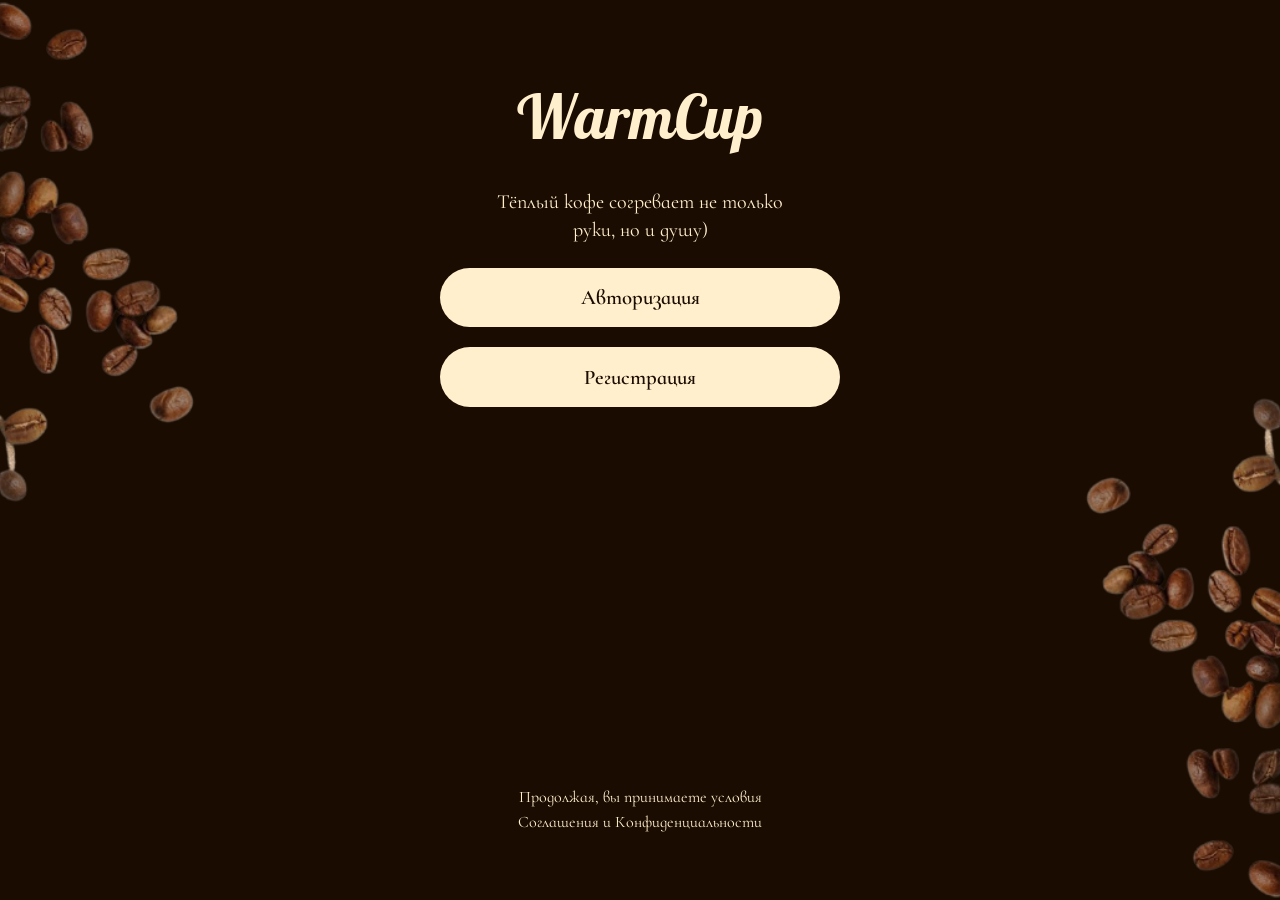
<file: index.html>
<!DOCTYPE html>
<html lang="ru">
<head>
    <meta charset="UTF-8">
    <meta name="viewport" content="width=device-width, initial-scale=1.0, maximum-scale=1.0, user-scalable=no">
    <title>WarmCup</title>
    <link rel="preconnect" href="https://fonts.googleapis.com">
    <link rel="preconnect" href="https://fonts.gstatic.com" crossorigin>
    <link href="https://fonts.googleapis.com/css2?family=Cormorant+Infant:wght@400;500;600;700&family=Galada&display=swap" rel="stylesheet">
    <link rel="stylesheet" href="css/style.css">
</head>
<body class="welcome-body">

    <img src="assets/coffee-beans-left.png" alt="" class="beans beans-left">
    <img src="assets/coffee-beans-right.png" alt="" class="beans beans-right">

    <main class="welcome-page">
        <div class="welcome-content">
            <h1 class="welcome-logo">WarmCup</h1>
            <p class="welcome-text">Тёплый кофе согревает не только руки, но и душу)</p>

            <nav class="welcome-actions">
                <a href="login.html" class="welcome-btn">Авторизация</a>
                <a href="register.html" class="welcome-btn">Регистрация</a>
            </nav>
        </div>

        <footer class="welcome-footer">
            Продолжая, вы принимаете условия<br>
            Соглашения и Конфиденциальности
        </footer>
    </main>

</body>
</html>
</file>
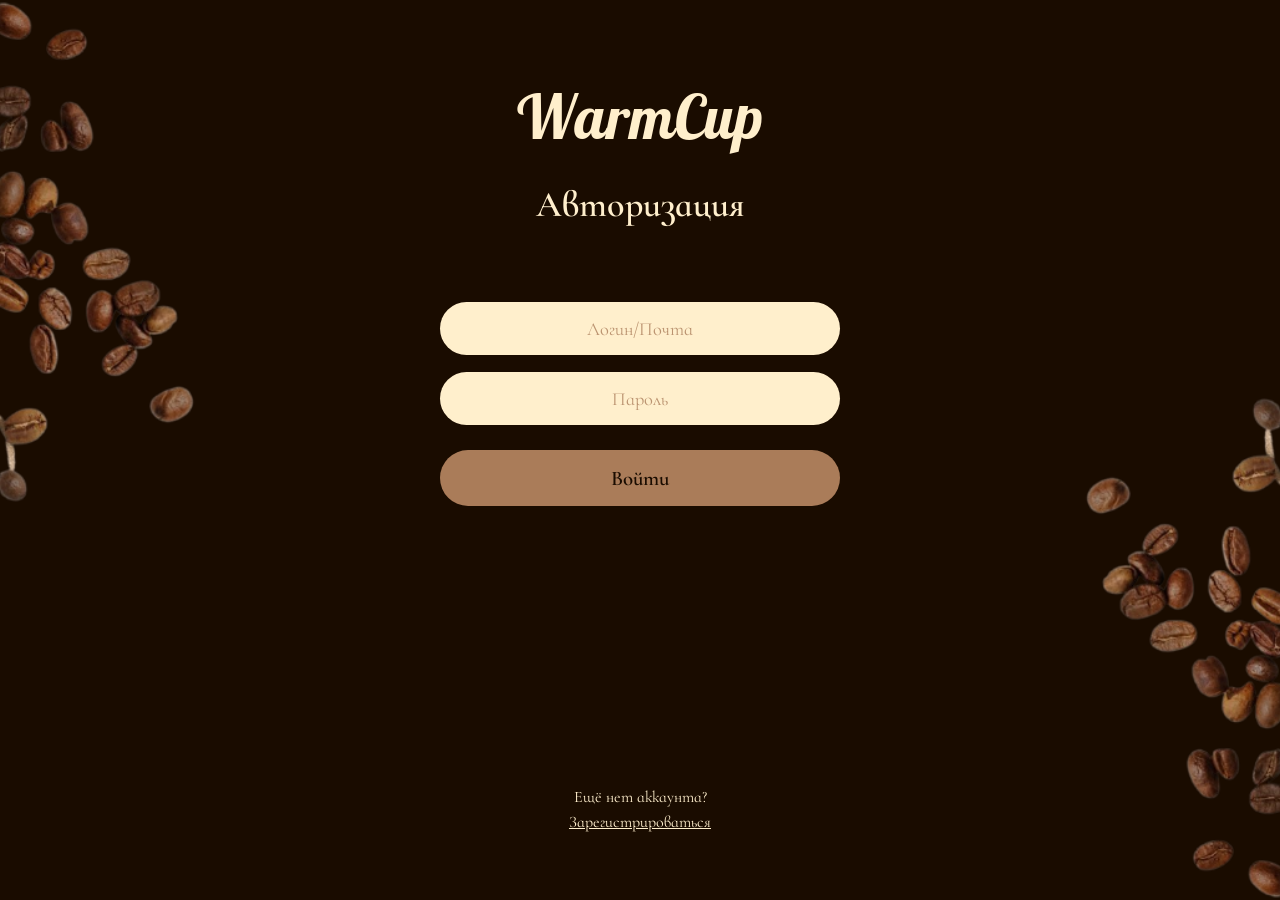
<file: login.html>
<!DOCTYPE html>
<html lang="ru">
<head>
    <meta charset="UTF-8">
    <meta name="viewport" content="width=device-width, initial-scale=1.0, maximum-scale=1.0, user-scalable=no">
    <title>WarmCup — Авторизация</title>
    <link rel="preconnect" href="https://fonts.googleapis.com">
    <link rel="preconnect" href="https://fonts.gstatic.com" crossorigin>
    <link href="https://fonts.googleapis.com/css2?family=Cormorant+Infant:wght@400;500;600;700&family=Galada&display=swap" rel="stylesheet">
    <link rel="stylesheet" href="css/style.css">
</head>
<body class="welcome-body">

    <img src="assets/coffee-beans-left.png" alt="" class="beans beans-left">
    <img src="assets/coffee-beans-right.png" alt="" class="beans beans-right">

    <main class="welcome-page">
        <div class="welcome-content">
            <h1 class="welcome-logo">WarmCup</h1>
            <p class="welcome-title">Авторизация</p>

            <form class="auth-form">
                <input type="text" placeholder="Логин/Почта" class="auth-input">
                <input type="password" placeholder="Пароль" class="auth-input">
                <button type="submit" class="auth-submit">Войти</button>
            </form>
        </div>

        <footer class="welcome-footer">
            Ещё нет аккаунта?<br>
            <a href="register.html" class="footer-link">Зарегистрироваться</a>
        </footer>
    </main>

</body>
</html>
</file>
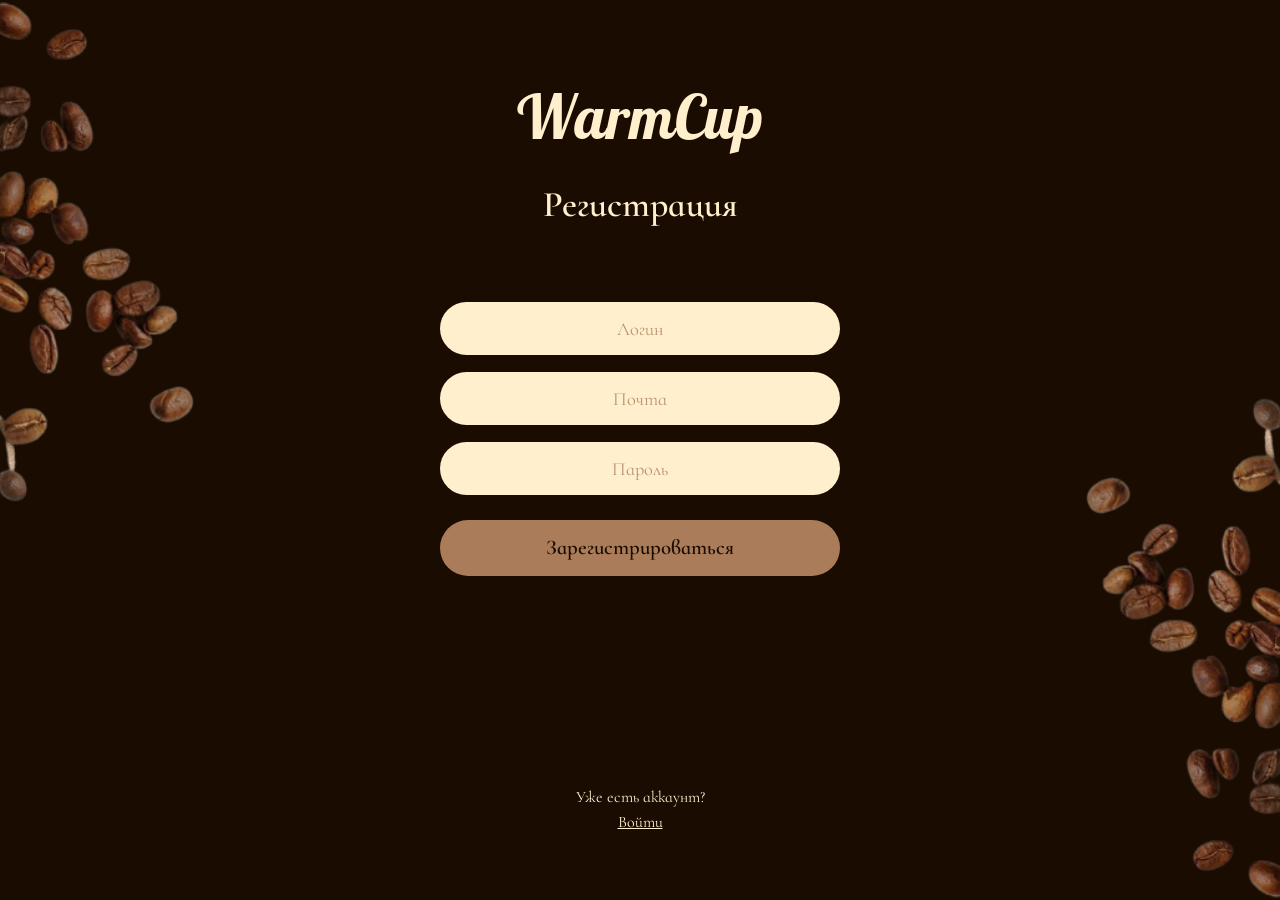
<file: register.html>
<!DOCTYPE html>
<html lang="ru">
<head>
    <meta charset="UTF-8">
    <meta name="viewport" content="width=device-width, initial-scale=1.0, maximum-scale=1.0, user-scalable=no">
    <title>WarmCup — Регистрация</title>
    <link rel="preconnect" href="https://fonts.googleapis.com">
    <link rel="preconnect" href="https://fonts.gstatic.com" crossorigin>
    <link href="https://fonts.googleapis.com/css2?family=Cormorant+Infant:wght@400;500;600;700&family=Galada&display=swap" rel="stylesheet">
    <link rel="stylesheet" href="css/style.css">
</head>
<body class="welcome-body">

    <img src="assets/coffee-beans-left.png" alt="" class="beans beans-left">
    <img src="assets/coffee-beans-right.png" alt="" class="beans beans-right">

    <main class="welcome-page">
        <div class="welcome-content">
            <h1 class="welcome-logo">WarmCup</h1>
            <p class="welcome-title">Регистрация</p>

            <form class="auth-form">
                <input type="text" placeholder="Логин" class="auth-input">
                <input type="email" placeholder="Почта" class="auth-input">
                <input type="password" placeholder="Пароль" class="auth-input">
                <button type="submit" class="auth-submit">Зарегистрироваться</button>
            </form>
        </div>

        <footer class="welcome-footer">
            Уже есть аккаунт?<br>
            <a href="login.html" class="footer-link">Войти</a>
        </footer>
    </main>

</body>
</html>
</file>
<file: css/style.css>
* {
    margin: 0;
    padding: 0;
    box-sizing: border-box;
}

html {
    font-size: 100%;
    -webkit-text-size-adjust: 100%;
}

:root {
    --color-dark: #1A0C00;
    --color-toffee: #AA7C59;
    --color-cream: #FFEFCC;
}

body {
    font-family: 'Cormorant Infant', Georgia, serif;
    background-color: var(--color-dark);
    color: var(--color-cream);
    min-height: 100vh;
    line-height: 1.4;
}

img {
    max-width: 100%;
    display: block;
}

button, input {
    font-family: inherit;
}

a {
    text-decoration: none;
    color: inherit;
}

/* логотип */
.logo,
.welcome-logo,
.footer-logo {
    font-family: 'Galada', cursive;
    font-weight: normal;
}

/* зерна */
.beans {
    position: fixed;
    width: 45vw;
    max-width: 350px;
    z-index: 1;
    pointer-events: none;
}

.beans-left {
    top: 0;
    left: 0;
    transform: rotate(180deg);
}

.beans-right {
    bottom: 0;
    right: 0;
}

/* экран велком и ауз */
.welcome-body {
    background-color: var(--color-dark);
    overflow: hidden;
}

.welcome-page {
    position: relative;
    z-index: 2;
    display: flex;
    flex-direction: column;
    justify-content: space-between;
    align-items: center;
    min-height: 100dvh;
    padding: 5rem 1.5rem 3rem;
    text-align: center;
}

.welcome-content {
    display: flex;
    flex-direction: column;
    align-items: center;
    gap: 1.5rem;
    width: 100%;
    max-width: 25rem;
}

.welcome-logo {
    font-size: 2.75rem;
    color: var(--color-cream);
    line-height: 1;
}

.welcome-title {
    font-size: 1.75rem;
    color: var(--color-cream);
    font-weight: 600;
}

.welcome-text {
    font-size: 1.05rem;
    color: var(--color-cream);
    max-width: 20rem;
    margin-top: 0.5rem;
}

.welcome-actions {
    display: flex;
    flex-direction: column;
    gap: 1.25rem;
    width: 100%;
    margin-top: auto;
}

.welcome-btn {
    display: block;
    width: 100%;
    padding: 0.95rem;
    background-color: var(--color-cream);
    color: var(--color-dark);
    font-size: 1.3rem;
    font-weight: 600;
    border-radius: 3rem;
    text-align: center;
    transition: background-color 0.3s;
}

.welcome-btn:hover {
    background-color: #e8d9b8;
}

.auth-form {
    display: flex;
    flex-direction: column;
    gap: 1.1rem;
    width: 100%;
    margin-top: 3rem;
}

.auth-input {
    width: 100%;
    padding: 0.95rem 1.5rem;
    border-radius: 3rem;
    border: none;
    background-color: var(--color-cream);
    color: var(--color-dark);
    font-size: 1.15rem;
    outline: none;
    text-align: center;
}

.auth-input::placeholder {
    color: var(--color-toffee);
    opacity: 0.8;
}

.auth-submit {
    width: 100%;
    padding: 0.95rem;
    border-radius: 3rem;
    border: none;
    background-color: var(--color-toffee);
    color: var(--color-dark);
    font-size: 1.3rem;
    font-weight: 600;
    cursor: pointer;
    transition: background-color 0.3s;
    margin-top: 0.5rem;
}

.auth-submit:hover {
    background-color: #916a4a;
}

.welcome-footer {
    font-size: 1rem;
    color: var(--color-cream);
    line-height: 1.6;
}

.footer-link {
    color: var(--color-cream);
    text-decoration: underline;
}

/* главная страница */
.header {
    display: flex;
    justify-content: space-between;
    align-items: flex-start;
    padding: 1.5rem 1.5rem 1rem;
    gap: 1rem;
}

.header h1 {
    font-size: 1.35rem;
    font-weight: 600;
    margin-bottom: 0.2rem;
}

.header p {
    font-size: 0.9rem;
    color: var(--color-toffee);
}

.header-icon {
    display: flex;
    justify-content: center;
    align-items: center;
    width: 2.5rem;
    height: 2.5rem;
    background-color: var(--color-dark);
    border-radius: 50%;
    color: var(--color-dark);
    font-size: 1.25rem;
    flex-shrink: 0;
}

.main-page {
    padding: 0 1.5rem 6rem;
    display: flex;
    flex-direction: column;
    gap: 1.5rem;
}

.search-row {
    display: flex;
    gap: 0.75rem;
    align-items: center;
}

.search-bar {
    flex: 1;
}

.search-bar input {
    width: 100%;
    padding: 0.85rem 1.25rem;
    border-radius: 3rem;
    border: none;
    background-color: var(--color-toffee);
    color: var(--color-cream);
    font-size: 1rem;
    outline: none;
}

.search-bar input::placeholder {
    color: var(--color-cream);
    opacity: 0.7;
}

.filter-btn {
    display: flex;
    justify-content: center;
    align-items: center;
    width: 3rem;
    height: 3rem;
    background-color: var(--color-toffee);
    border-radius: 3rem;
    flex-shrink: 0;
}

.filter-btn img {
    width: 1.5rem;
    height: 1.5rem;
}

.banner {
    position: relative;
    width: 100%;
    height: 10rem;
    background-color: var(--color-toffee);
    border-radius: 1.25rem;
    display: flex;
    justify-content: center;
    align-items: flex-end;
    padding-bottom: 0.85rem;
}

.banner-dots {
    display: flex;
    gap: 0.5rem;
}

.dot {
    width: 0.55rem;
    height: 0.55rem;
    border-radius: 50%;
    background-color: var(--color-dark);
    opacity: 0.4;
}

.dot.active {
    opacity: 1;
}

.categories {
    display: flex;
    gap: 1rem;
    overflow-x: auto;
    padding-bottom: 0.5rem;
    scrollbar-width: none;
}

.categories::-webkit-scrollbar {
    display: none;
}

.category-item {
    font-size: 1.2rem;
    color: var(--color-cream);
    white-space: nowrap;
    flex: 1;
    text-align: center;
    min-width: 5rem;
}

.products-grid {
    display: flex;
    flex-wrap: wrap;
    gap: 1rem;
    justify-content: space-between;
}

.product-card {
    display: flex;
    flex-direction: column;
    width: calc(50% - 0.5rem);
    background-color: var(--color-dark);
    border-radius: 1.25rem;
    overflow: hidden;
    box-shadow: 0 0.5rem 1.25rem rgba(0, 0, 0, 0.55);
}

.product-image {
    width: 100%;
    height: 11rem;
    object-fit: cover;
    background-color: var(--color-toffee);
}

.product-info {
    display: flex;
    flex-direction: column;
    padding: 0.75rem 1rem;
    gap: 0.25rem;
}

.product-title {
    font-size: 1.1rem;
    color: var(--color-cream);
    font-weight: 600;
}

.product-price {
    font-size: 0.95rem;
    color: var(--color-cream);
    opacity: 0.85;
}

/* футер (десктоп) */
.desktop-footer {
    display: none;
    background-color: var(--color-toffee);
    color: var(--color-dark);
    padding: 2rem 1.5rem;
    margin-top: 3rem;
    text-align: center;
}

.footer-logo {
    font-size: 1.75rem;
    margin-bottom: 1.25rem;
    text-align: left;
    padding: 1.5rem 1.5rem 1rem;
}

.footer-nav {
    display: flex;
    justify-content: center;
    gap: 2.5rem;
    flex-wrap: wrap;
    margin-bottom: 1.5rem;
}

.footer-nav a {
    color: var(--color-dark);
    font-size: 1.05rem;
}

.footer-info {
    font-size: 0.9rem;
    line-height: 1.6;
    border-top: 0.0625rem solid var(--color-dark);
    padding-top: 1.25rem;
    max-width: 30rem;
    margin: 0 auto;
}

/* нижняя навигация */
.bottom-nav {
    position: fixed;
    bottom: 0;
    left: 0;
    right: 0;
    display: flex;
    justify-content: space-around;
    align-items: center;
    padding: 0.75rem 0;
    background-color: var(--color-dark);
    border-top: 0.0625rem solid #3a2414;
}

.nav-item img {
    width: 4rem;
    height: 4rem;
    object-fit: contain;
}
.nav-item {
    font-size: 1.5rem;
    color: var(--color-cream);
    transition: transform 0.2s;
}

.nav-item.active {
    transform: scale(1.15);
}

/* десктоп */
@media (min-width: 768px) {
    .beans {
        width: 25vw;
        max-width: 420px;
    }

    .welcome-page {
        padding: 6rem 2rem 4rem;
    }

    .welcome-logo {
        font-size: 3.75rem;
    }

    .welcome-title {
        font-size: 2.25rem;
    }

    .welcome-text {
        font-size: 1.25rem;
    }

    .header {
        padding: 2.5rem 2.5rem 1rem;
    }

    .header h1 {
        font-size: 2rem;
    }

    .header p {
        font-size: 1.15rem;
    }

    .main-page {
        padding: 0 2.5rem 2.5rem;
        gap: 2rem;
        max-width: 75rem;
        margin: 0 auto;
    }

    .banner {
        height: 15rem;
    }

    .category-item {
        font-size: 1.35rem;
    }

    .product-card {
        width: calc(33.33% - 0.75rem);
    }

    .product-image {
        height: 15rem;
    }

    .product-title {
        font-size: 1.25rem;
    }

    .desktop-footer {
        display: block;
    }

    .bottom-nav {
        display: none;
    }
}
</file>
